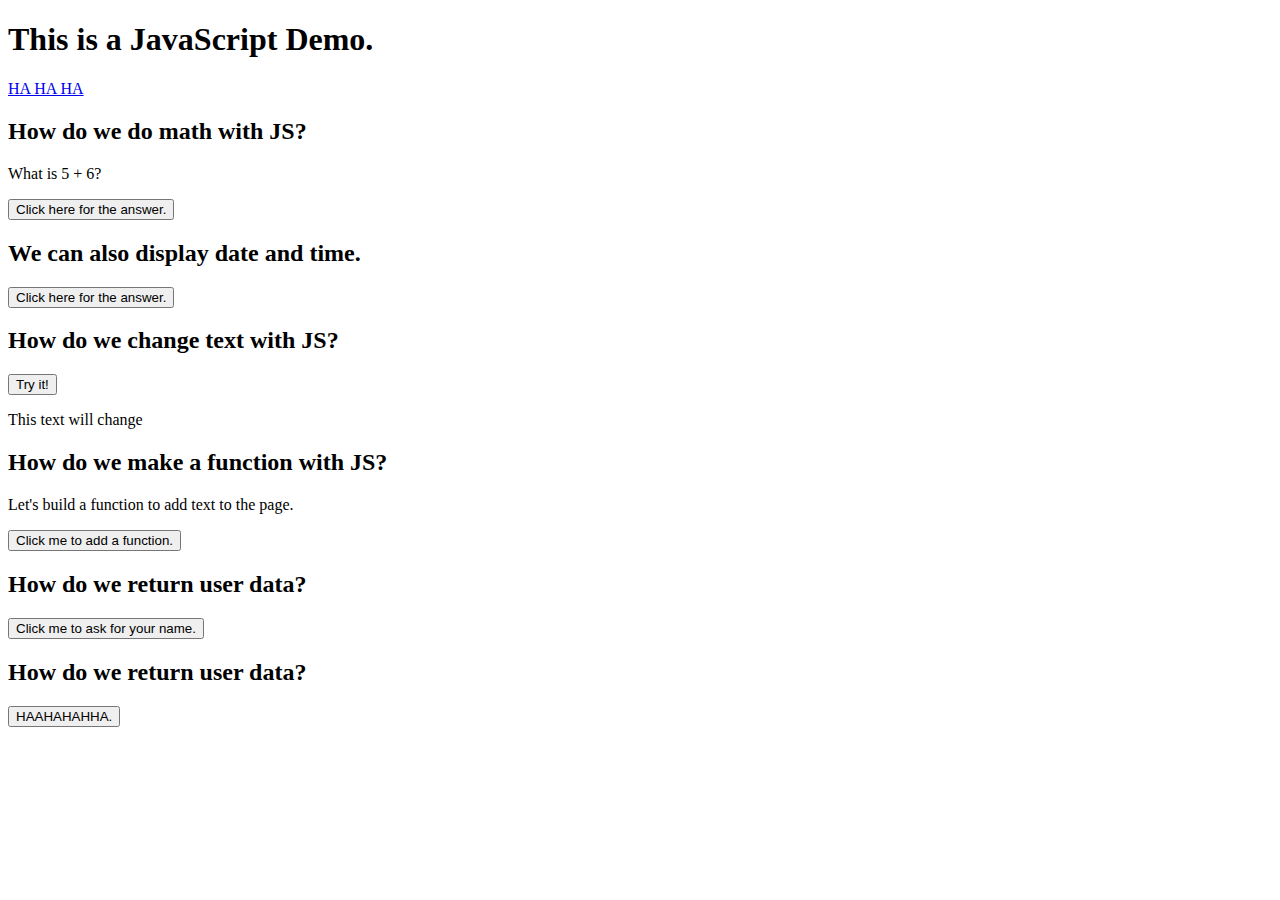
<file: js_demo/index.html>
<!DOCTYPE html>
<html lang="en">
<head>
    <meta charset="UTF-8">
    <meta name="viewport" content="width=device-width, initial-scale=1.0">
    <title>Samarth | JS Demo</title>
    <link rel="stylesheet" href="css/style.css">
    <script type="text/Javascript" src="js"></script>
</head>
<body>
    <h1>This is a JavaScript Demo.</h1>
    <p><a href="https://www.google.com" target="_blank" onclick="while(true){alert('You cannot leave this tab')}">HA HA HA</a></p>
    <h2>How do we do math with JS?</h2>
    <p>What is 5 + 6?</p>
    <button onclick="document.getElementById('add').innerHTML=5+6">Click here for the answer.</button>
    <p id="add"></p>
    <h2>We can also display date and time.</h2>
    <button onclick="document.getElementById('date').innerHTML=Date()">Click here for the answer.</button>
    <p id="date"></p>
    <h2>How do we change text with JS?</h2>
    <button onclick="document.getElementById('change-text').innerHTML='You did it!'">Try it!</button>
    <p id="change-text">This text will change</p>
    <h2>How do we make a function with JS?</h2>
    <p>Let's build a function to add text to the page.</p>
    <button onclick="moreText()" id="moretext">Click me to add a function.</button>
    <p id="moretext"></p>
    <h2>How do we return user data?</h2>
    <button onclick="askName()">Click me to ask for your name.</button>
    <p id="ask-name"></p>
    <h2>How do we return user data?</h2>
    <button onclick="askQuestion()">HAAHAHAHHA.</button>
    <p id="ask-question"></p>
    <script>
        alert("Chat wsg");
        function askName(){
            var nameReturn = document.getElementById('ask-name');
            var name=prompt("What is your name?", "HERE");
            if(name == ""){
                alert('Please try again.');
            } else{
                nameReturn.innerHTML="Hello, " + name + "!";
            }
        }
        function moreText() {
            var p = document.getElementById('moretext').innerHTML;
            p.innerHTML="You just ran a function.";
            p.style.color="red";
            p.fontSize="24px";
            p.style.textAlign="center";
        }
    </script>
</body>
</html>
</file>
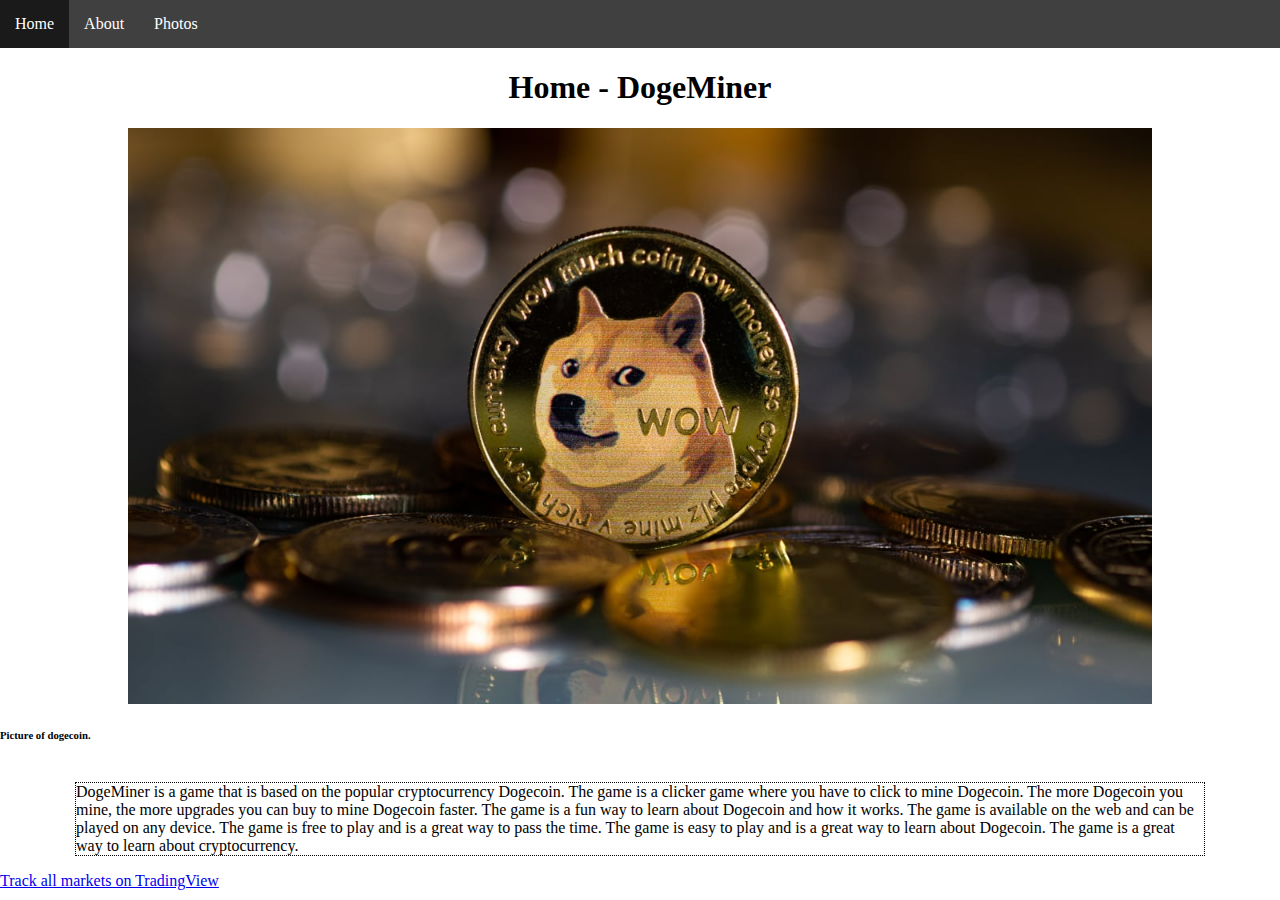
<file: midterm/index.html>
<!DOCTYPE html>
<html lang="en">
<head>
    <meta charset="UTF-8">
    <meta http-equiv="X-UA-Compatible" content="IE=edge">
    <meta name="viewport" content="width=device-width, initial-scale=1.0">
    <title>Samarth - Midterm Project</title>
    <link rel="stylesheet" href="css/style.css">
</head>
<body>
    <nav class="navbar">
        <ul>
            <li><a href="index.html">Home</a></li>
            <li><a href="about.html">About</a></li>
            <li><a href="photos.html">Photos</a></li>
        </ul>
    </nav>
    <div>
        <h1 style="text-align: center;">Home - DogeMiner</h1>
    </div>

    <div class="image-container">
        <img src="images/dogecoin.jpeg" alt="Dogecoin" class="dogeimage">
    </div>
    <h6>Picture of dogecoin.</h6>

    <div style="align-content: center;">
        <p class="border">
            DogeMiner is a game that is based on the popular cryptocurrency Dogecoin. 
            The game is a clicker game where you have to click to mine Dogecoin. The more Dogecoin you mine, 
            the more upgrades you can buy to mine Dogecoin faster. The game is a fun way to learn about 
            Dogecoin and how it works. The game is available on the web and can be played on any device. 
            The game is free to play and is a great way to pass the time. The game is easy to play and is 
            a great way to learn about Dogecoin. The game is a great way to learn about cryptocurrency.
        </p>
    </div>

    <!-- TradingView Widget -->
    <div class="tradingview-widget-container">
        <div class="tradingview-widget-container__widget"></div>
        <div class="tradingview-widget-copyright">
            <a href="https://www.tradingview.com/" rel="noopener nofollow" target="_blank">
                <span class="blue-text">Track all markets on TradingView</span>
            </a>
        </div>
        <script type="text/javascript" src="https://s3.tradingview.com/external-embedding/embed-widget-advanced-chart.js" async>
        {
            "width": 980,
            "height": 610,
            "symbol": "COINBASE:DOGEUSD",
            "interval": "D",
            "timezone": "Etc/UTC",
            "theme": "light",
            "style": "9",
            "locale": "en",
            "withdateranges": true,
            "hide_side_toolbar": false,
            "allow_symbol_change": true,
            "calendar": false,
            "support_host": "https://www.tradingview.com"
        }
        </script>
    </div>
    <!-- TradingView Widget END -->
</body>
</html>
</file>
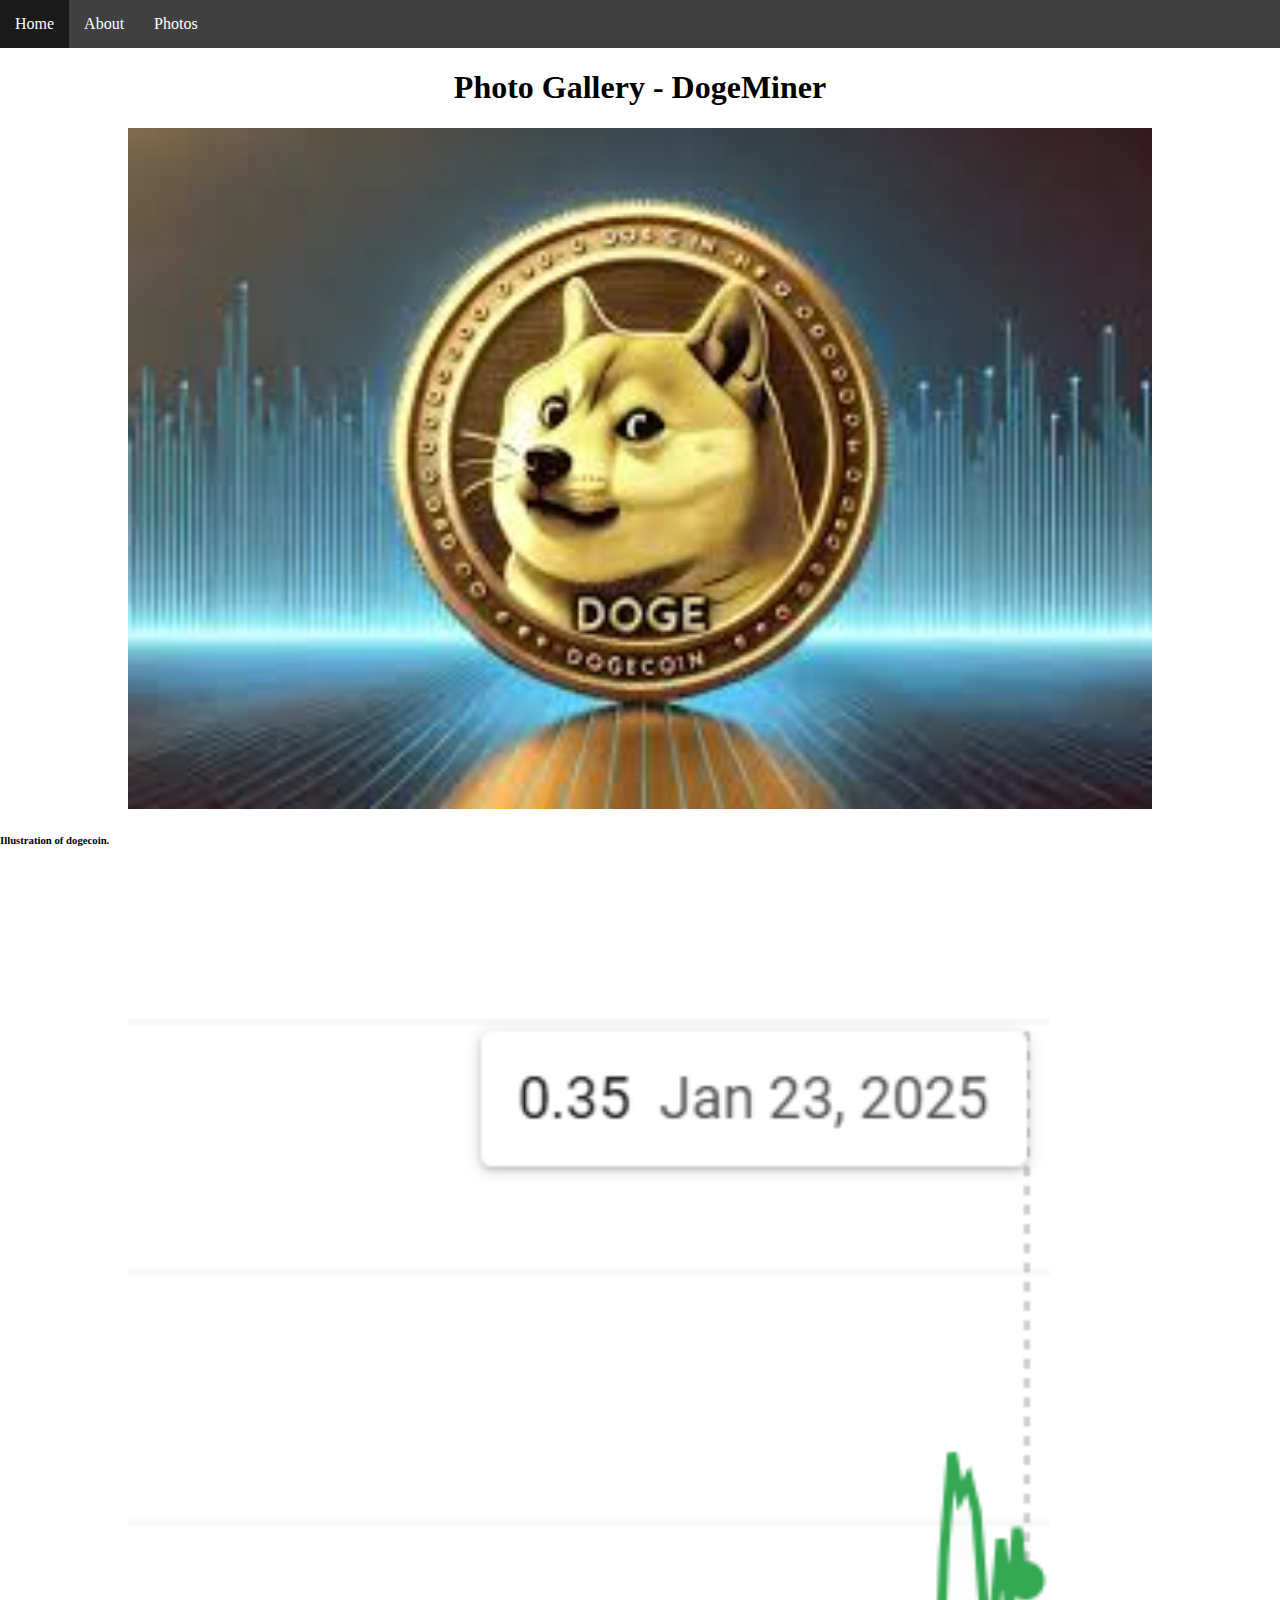
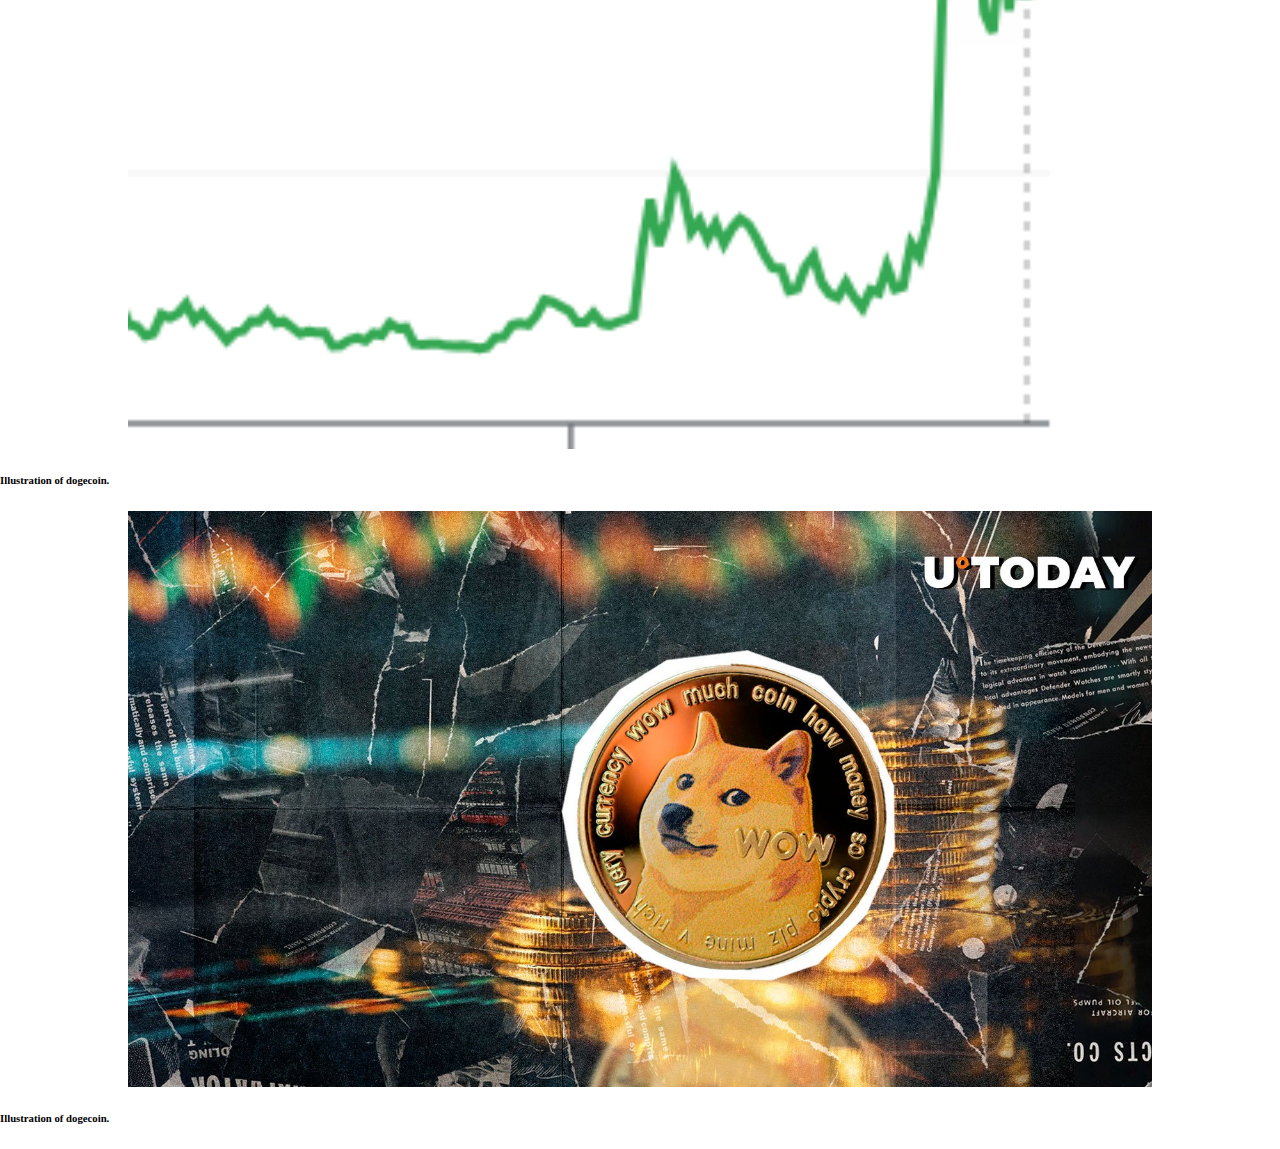
<file: midterm/photos.html>
<!DOCTYPE html>
<html lang="en">
<head>
    <meta charset="UTF-8">
    <meta http-equiv="X-UA-Compatible" content="IE=edge">
    <meta name="viewport" content="width=device-width, initial-scale=1.0">
    <title>Samarth - Midterm Project</title>
    <link rel="stylesheet" href="css/style.css">
</head>
<body>
    <nav class="navbar">
        <ul>
            <li><a href="index.html">Home</a></li>
            <li><a href="about.html">About</a></li>
            <li><a href="photos.html">Photos</a></li>
        </ul>
    </nav>
    <h1 style="text-align: center;">Photo Gallery - DogeMiner</h1>
    <div class="image-container">
        <img src="images/doge1.jpeg" alt="Dogecoin" class="dogeimage">
    </div>
    <h6>Illustration of dogecoin.</h6>
    <div class="image-container">
        <img src="images/doge2.png" alt="Dogecoin" class="dogeimage">
    </div>
    <h6>Illustration of dogecoin.</h6>
    <div class="image-container">
        <img src="images/doge3.jpg" alt="Dogecoin" class="dogeimage">
    </div>
    <h6>Illustration of dogecoin.</h6>
</body>
</html>
</file>
<file: js_demo/css/style.css>
body{
    background-color: white;
}
</file>
<file: midterm/css/style.css>
body{
    margin: 0px;
}
.navbar ul{
    list-style-type: none;
    background-color: hsl(0, 0%, 25%);
    padding: 0px;
    margin: 0px;
    overflow: hidden;
}
.navbar a{
    color: white;
    text-decoration: none;
    padding: 15px;
    display: block;
    text-align: center;
}
.navbar a:hover{
    background-color: hsl(0, 0%, 10%);
}
.navbar li{
    float: left;
}
.navbar h2{
    float:right;
}

.image-container {
    display: flex;
    justify-content: center;
    align-items: center;
    height: 100%; 
}

.dogeimage {
    width: 80%;
    height: 100%;
}

.border{
    border: 1px solid black;
    border-style: dotted;
    margin-left: 75px;
    margin-right: 75px;
}
</file>
